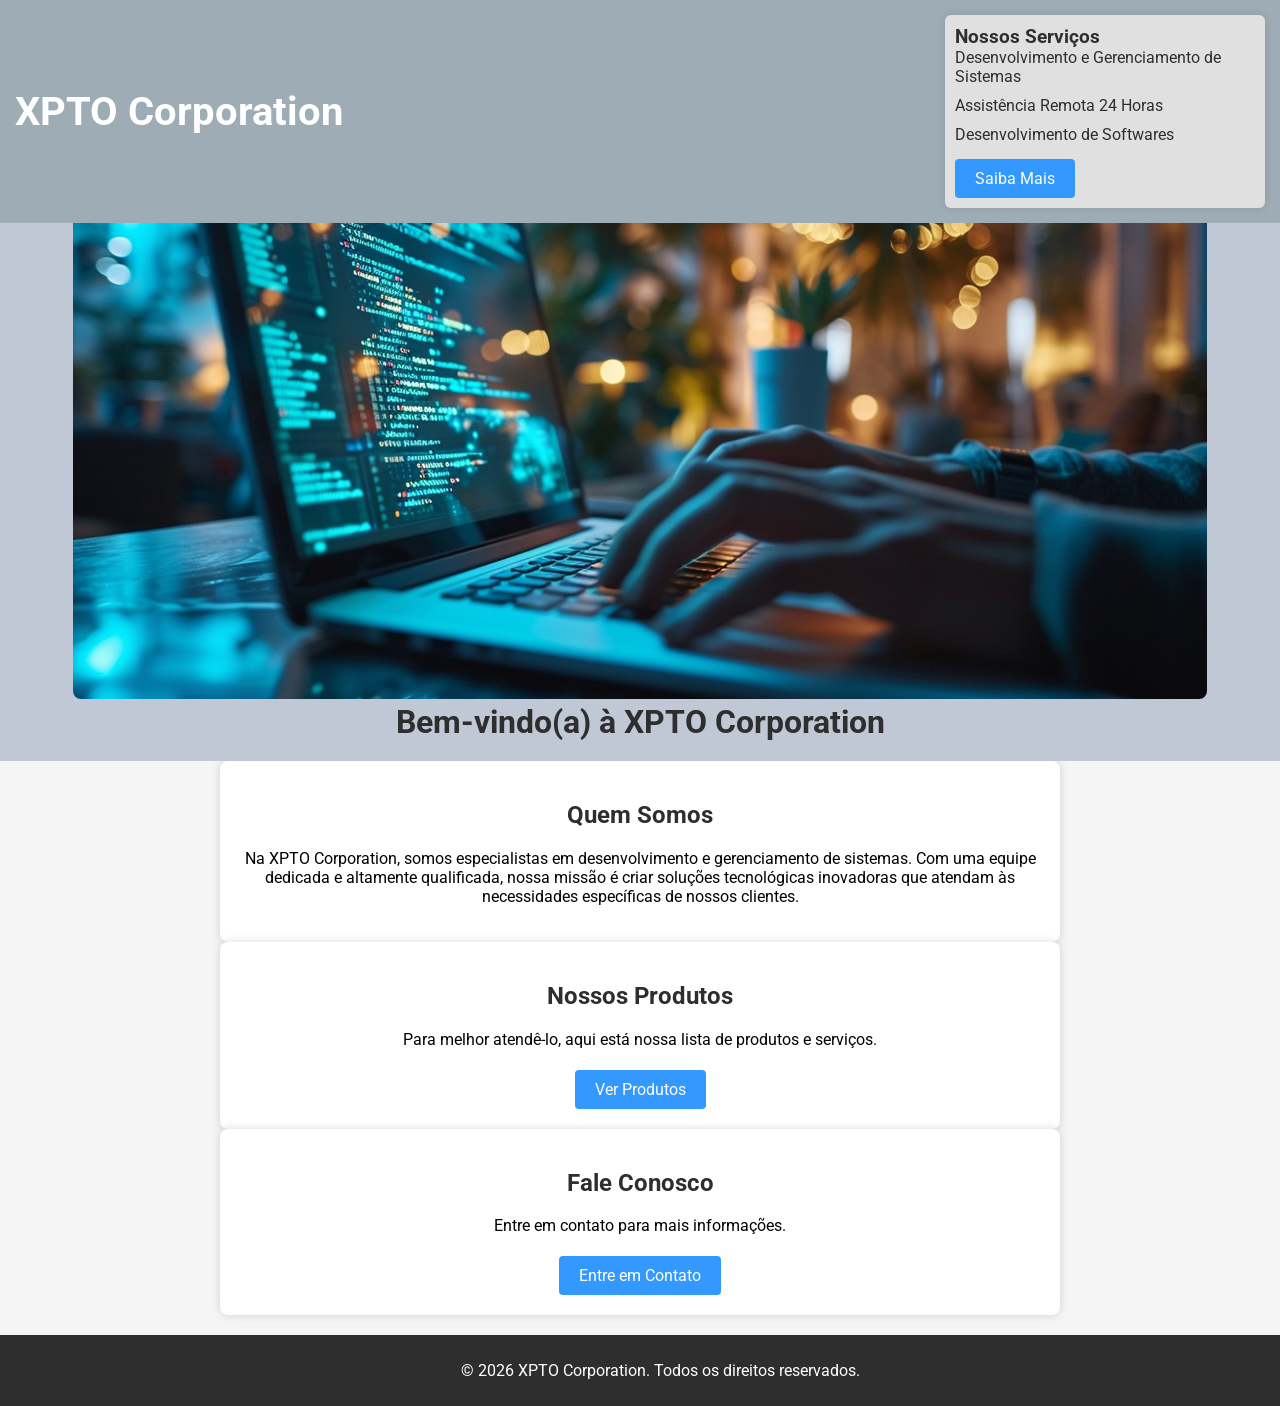
<file: Desktop/xpto/xpto.html>
<!DOCTYPE html>
<html lang="pt-BR">
<head>
    <meta charset="UTF-8">
    <meta name="viewport" content="width=device-width, initial-scale=1.0">
    <title>XPTO Corporation</title>
    <!-- Importando a fonte -->
    <link rel="stylesheet" href="https://fonts.googleapis.com/css2?family=Roboto:wght@400;700&display=swap">
    <!-- Importando o CSS -->
    <link rel="stylesheet" href="css/style.css">
</head>
<body>
    <header>
        <h1>XPTO Corporation</h1>
        <div class="services-box">
            <h2>Nossos Serviços</h2>
            <ul>
                <li>Desenvolvimento e Gerenciamento de Sistemas</li>
                <li>Assistência Remota 24 Horas</li>
                <li>Desenvolvimento de Softwares</li>
            </ul>
            <a href="#" class="cta-button" onclick="mostrarMensagem()">Saiba Mais</a>
        </div>
    </header>

    <section class="banner">
        <img src="images/imagesimge.xpto.jpg.png" alt="Imagem notbook xpto">
        <h2>Bem-vindo(a) à XPTO Corporation</h2>
    </section>

    <section class="about">
        <h2>Quem Somos</h2>
        <p>
            Na XPTO Corporation, somos especialistas em desenvolvimento e gerenciamento de sistemas. Com uma equipe dedicada e altamente qualificada, nossa missão é criar soluções tecnológicas inovadoras que atendam às necessidades específicas de nossos clientes.
        </p>
    </section>

    <section class="products">
        <h2>Nossos Produtos</h2>
        <p>Para melhor atendê-lo, aqui está nossa lista de produtos e serviços.</p>
        <a href="#" class="cta-button" onclick="mostrarProdutos()">Ver Produtos</a>
    </section>

    <section class="contact">
        <h2>Fale Conosco</h2>
        <p>Entre em contato para mais informações.</p>
        <a href="contato.html" class="contact-button">Entre em Contato</a>
    </section>

    <footer>
        <p id="copyright"></p>
    </footer>

    <!-- Importando o JavaScript -->
    <script src="js/script.js"></script>
</body>
</html>
</file>
<file: Desktop/xpto/css/style.css>
/*o Root vai definir que as VARs (--color) funcionem corretamente dentro do CSS */
:root {
    --color-light-gray: #f5f5f5;
    --color-black: #000000; 
    --color-dark-gray: #2e2e2e;
    --color-pale-blue: #c0c7d5;
    --color-green: #66bb6a;
    --color-blue: #3399ff;
    --color-darker-blue: #007acc;
    --color-blue-gray: #9eacb5;
    --color-light-gray-blue: #e0e0e0;
    --color-white: #ffffff;
}

body {
    font-family: 'Roboto', Arial, sans-serif; 
    background-color: var(--color-light-gray); 
    color: var(--color-black); 
    margin: 0;
    padding: 0;
    box-sizing: border-box;
    padding-top: 60px; /* Espaço para o header fixo */
}

header {
    background-color: var(--color-blue-gray); 
    color: var(--color-white);
    display: flex;
    flex-wrap: wrap; 
    justify-content: space-between;
    align-items: center;
    padding: 15px 15px; /*garante que o texto se encaixe na proporção */
    position: fixed; /*ajuda  a fixar o header no topo */
    top: 0;
    left: 0;
    width: 100%;
    z-index: 1000;
    box-sizing: border-box;
}

header h1 {
    margin: 0;
    font-size: 2.5em;
    font-weight: 700; /* deixa o texto em negrito */
}

.services-box {
    background-color: var(--color-light-gray-blue);
    color: var(--color-dark-gray);
    padding: 10px; 
    border-radius: 6px;
    box-shadow: 0 0 8px rgba(0, 0, 0, 0.1); /* Mantém o tamanho da sombra */
    max-width: 300px; /*largura da caixa de serviços */
    margin-left: 15px; /*tamanho da margem esquerda */
    flex: 1 1 auto;
}

.services-box h2 {
    color: var(--color-dark-gray);
    margin: 0;
    font-size: 1.2em; /* fonte do subtítulo */
}

.services-box ul {
    list-style-type: none;
    padding: 0;
    margin: 0;
    font-size: 1em; /* Ajusta o tamanho da fonte dos itens da lista, caso coloquemos um*/
}

.services-box li {
    margin-bottom: 10px; /* Aumenta o espaço entre os itens da lista */
}

/* Estilos dos botões */
.cta-button, .contact-button {
    display: inline-block;
    padding: 10px 20px; /* Aumenta o padding dos botões */
    margin-top: 5px; /* Ajusta a margem superior dos botões */
    text-decoration: none;
    color: var(--color-white); 
    background-color: var(--color-blue); 
    border-radius: 4px; /* Ajusta o raio das bordas dos botões */
    transition: background-color 0.3s;
    font-size: 1em; /* Ajusta o tamanho da fonte dos botões */
}

/*Botão CTA */
.cta-button:hover, .contact-button:hover {
    background-color: var(--color-darker-blue); 
}

/* Estilo do banner */
.banner {
    background-color: var(--color-pale-blue); 
    color: var(--color-dark-gray);
    padding: 20px;
    text-align: center;
    margin-top: 20px; /* Adiciona espaço acima da seção banner */
    position: relative; /* Necessário para posicionar a imagem de forma absoluta dentro do banner */
}

.banner img {
    max-width: 100%; /* Garante que a imagem não ultrapasse a largura do banner */
    height: auto; /* Mantém a proporção da imagem */
    border-radius: 8px; /* Adiciona bordas arredondadas à imagem */
}

.banner h2 {
    font-size: 2em; /* Ajusta o tamanho da fonte do texto sobreposto */
    margin: 0;
}

/* Estilos das seções de produtos e contato */
.section {
    padding: 40px 20px;
}

.products, .contact, .about {
    background-color: var(--color-white); 
    padding: 20px;
    margin-bottom: 20px;
    border-radius: 8px;
    box-shadow: 0 0 10px rgba(0, 0, 0, 0.15);
    max-width: 800px;
    margin: 0 auto;
    text-align: center;
}

.products h2, .contact h2, .about h2 {
    color: var(--color-dark-gray);
}

/* Estilos do rodapé */
footer {
    background-color: var(--color-dark-gray);
    color: var(--color-white);
    text-align: center;
    padding: 10px 20px;
    width: 100%;
    position: relative;
    margin-top: 20px;
}

/* deixa a pagina responsiva */
@media (max-width: 768px) {
    header {
        flex-direction: column;
        align-items: flex-start;
    }

    .services-box {
        max-width: 100%;
        margin-left: 0;
        margin-top: 20px;
    }

    .banner {
        padding: 10px;
    }

    .banner img {
        width: 100%; /* Ajusta a largura da imagem para ocupar toda a largura do banner em telas pequenas */
    }
}

/* deixa a pagina responsiva */
@media (max-width: 480px) {
    .banner h2 {
        font-size: 1.5em;
    }

    .products, .contact, .about {
        padding: 15px;
    }

    .cta-button, .contact-button {
        padding: 8px 16px;
    }
}
</file>
